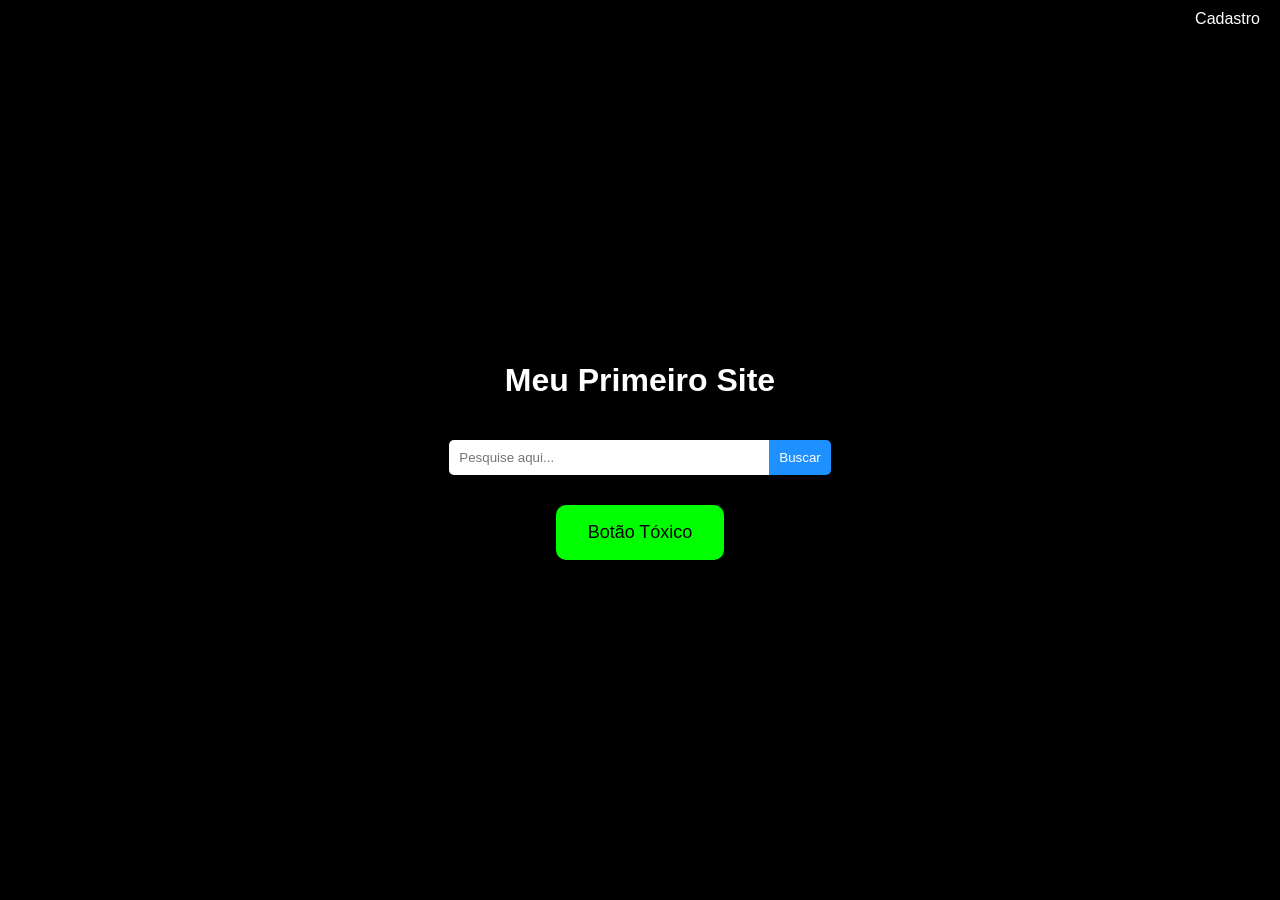
<file: css/index.html>
<!DOCTYPE html>
<html>
<head>
    <meta charset="UTF-8">
    <meta name="viewport" content="width=device-width, initial-scale=1.0">
    <title>Barra de Pesquisa</title>
    <style>
        body {
            background-color: black;
            color: white;
            margin: 0;
            font-family: Arial, sans-serif;
            height: 100vh;
            display: flex;
            justify-content: center;
            align-items: center;
            position: relative;
        }
        .search-container {
            display: flex;
            flex-direction: column;
            align-items: center;
        }
        .search-bar-container {
            display: flex;
            align-items: center;
            margin-top: 20px;
        }
        .search-bar {
            padding: 10px;
            width: 300px;
            border-radius: 5px 0 0 5px;
            border: none;
            outline: none;
        }
        .search-button {
            padding: 10px;
            background-color: #1e90ff;
            border: none;
            border-radius: 0 5px 5px 0;
            color: white;
            cursor: pointer;
        }
        .search-button:hover {
            background-color: #0073e6;
        }
        .signup {
            position: absolute;
            top: 10px;
            right: 20px;
            color: white;
            text-decoration: none;
        }
        .signup:hover {
            text-decoration: underline;
        }
        .toxic-button {
            margin-top: 30px;
            padding: 15px 30px;
            background-color: #00FF00;
            color: black;
            border: 2px solid #00FF00;
            border-radius: 10px;
            font-size: 18px;
            cursor: pointer;
            text-shadow: 0 0 5px #00FF00, 0 0 10px #00FF00;
            animation: flicker 1.5s infinite alternate;
        }

        .toxic-button:hover {
            background-color: black;
            color: #00FF00;
        }

        @keyframes flicker {
            0% { opacity: 1; }
            50% { opacity: 0.4; }
            100% { opacity: 1; }
        }
    </style>
</head>
<body>
    <a href="#" class="signup">Cadastro</a>
    <div class="search-container">
        <h1>Meu Primeiro Site</h1>
        <div class="search-bar-container">
            <input type="text" class="search-bar" placeholder="Pesquise aqui...">
            <button class="search-button">Buscar</button>
        </div>
        <button class="toxic-button">Botão Tóxico</button>
    </div>
</body>
</html>
</file>
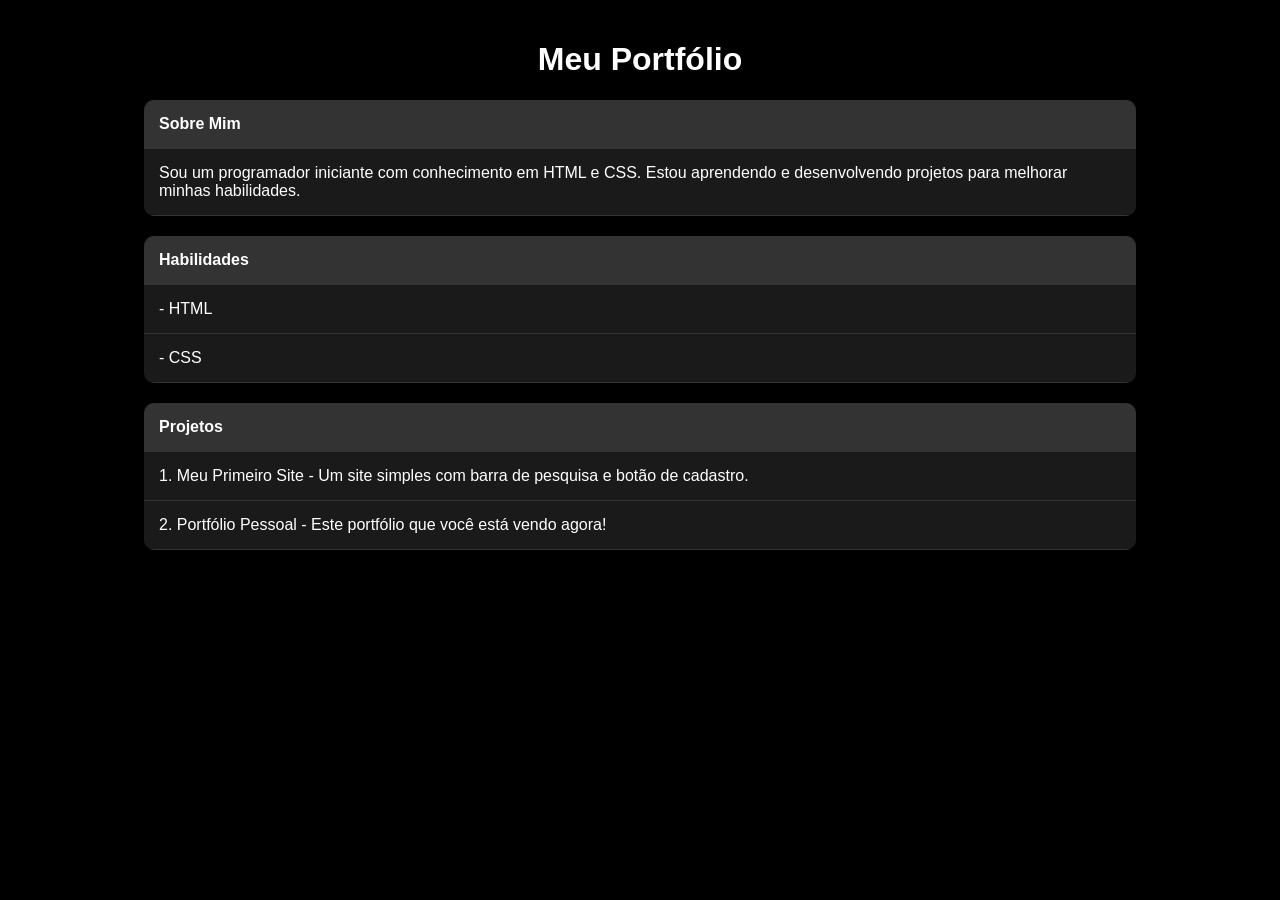
<file: Portifólio.html/index.html>
<!DOCTYPE html>
<html>
<head>
    <meta charset="UTF-8">
    <meta name="viewport" content="width=device-width, initial-scale=1.0">
    <title>Portfólio</title>
    <style>
        body {
            background-color: black;
            color: white;
            font-family: Arial, sans-serif;
            margin: 0;
            padding: 20px;
        }
        h1 {
            text-align: center;
        }
        table {
            width: 80%;
            margin: 20px auto;
            border-collapse: collapse;
            background-color: #1a1a1a;
            border-radius: 10px;
            overflow: hidden;
        }
        th, td {
            padding: 15px;
            border-bottom: 1px solid #333;
            text-align: left;
        }
        th {
            background-color: #333;
        }
        tr:hover {
            background-color: #2a2a2a;
        }
    </style>
</head>
<body>
    <h1>Meu Portfólio</h1>

    <table>
        <tr>
            <th>Sobre Mim</th>
        </tr>
        <tr>
            <td>Sou um programador iniciante com conhecimento em HTML e CSS. Estou aprendendo e desenvolvendo projetos para melhorar minhas habilidades.</td>
        </tr>
    </table>

    <table>
        <tr>
            <th>Habilidades</th>
        </tr>
        <tr>
            <td>- HTML</td>
        </tr>
        <tr>
            <td>- CSS</td>
        </tr>
    </table>

    <table>
        <tr>
            <th>Projetos</th>
        </tr>
        <tr>
            <td>1. Meu Primeiro Site - Um site simples com barra de pesquisa e botão de cadastro.</td>
        </tr>
        <tr>
            <td>2. Portfólio Pessoal - Este portfólio que você está vendo agora!</td>
        </tr>
    </table>

</body>
</html>
</file>
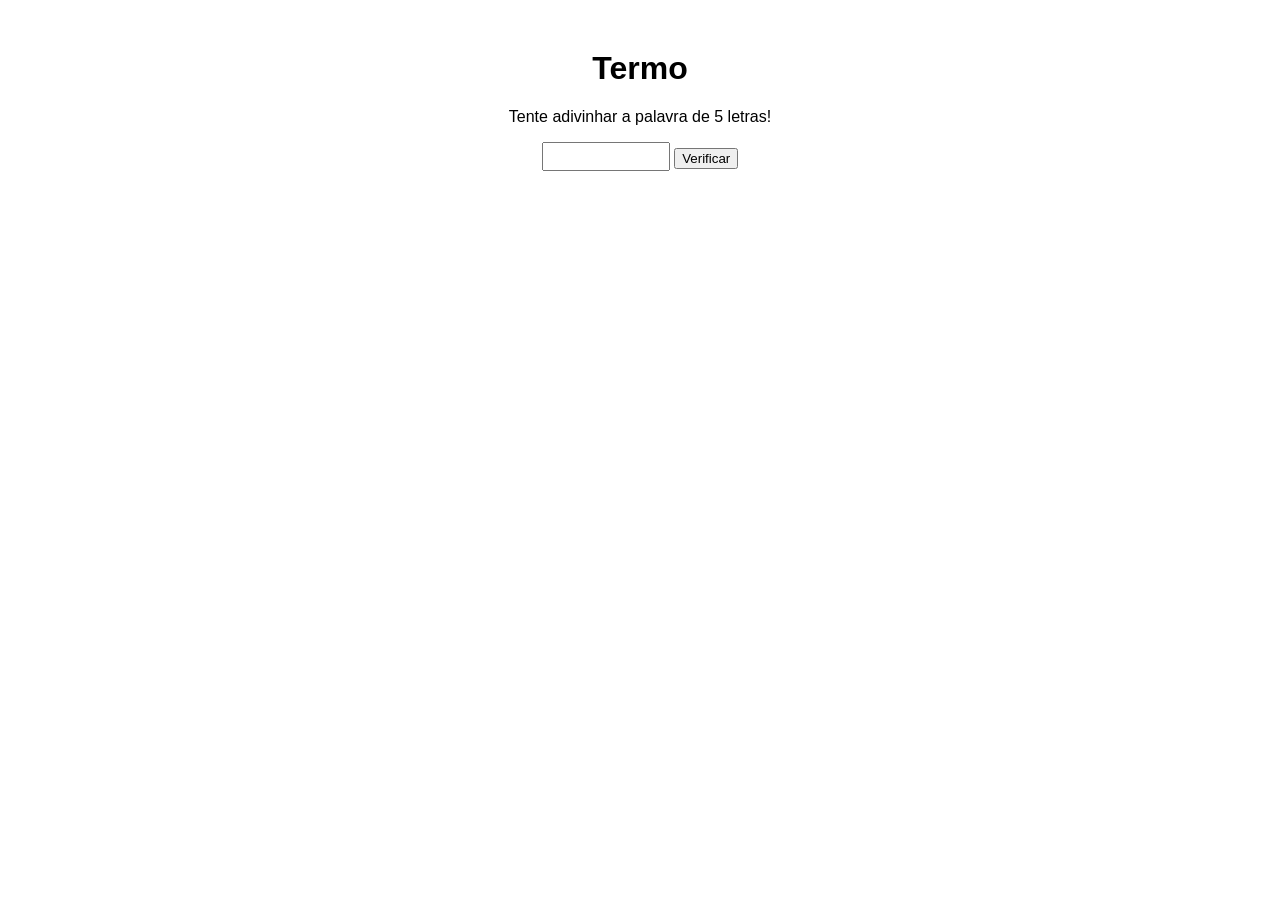
<file: site/termo/index.html>
<!DOCTYPE html>
<html lang="pt-BR">
<head>
  <meta charset="UTF-8">
  <title>Mini Termo</title>
  <style>
    body {
      font-family: sans-serif;
      text-align: center;
      margin-top: 50px;
    }

    input {
      font-size: 20px;
      text-transform: uppercase;
      width: 120px;
      text-align: center;
    }

    .resultado {
      margin-top: 20px;
      font-size: 24px;
    }

    .letra {
      display: inline-block;
      width: 40px;
      height: 40px;
      line-height: 40px;
      margin: 2px;
      font-weight: bold;
      color: white;
    }

    .correto { background-color: green; }
    .existe { background-color: orange; }
    .errado { background-color: gray; }
  </style>
</head>
<body>
  <h1>Termo</h1>
  <p>Tente adivinhar a palavra de 5 letras!</p>
  <input type="text" id="tentativa" maxlength="5">
  <button onclick="verificar()">Verificar</button>

  <div class="resultado" id="resultado"></div>

  <script>
    const palavraSecreta = "LIVRO"; 
    
    function verificar() {
      const entrada = document.getElementById("tentativa").value.toUpperCase();
      const resultado = document.getElementById("resultado");
      resultado.innerHTML = "";

      if (entrada.length !== 5) {
        resultado.textContent = "Digite exatamente 5 letras!";
        return;
      }

      for (let i = 0; i < 5; i++) {
        const letra = entrada[i];
        const span = document.createElement("span");
        span.classList.add("letra");

        if (letra === palavraSecreta[i]) {
          span.classList.add("correto");
        } else if (palavraSecreta.includes(letra)) {
          span.classList.add("existe");
        } else {
          span.classList.add("errado");
        }

        span.textContent = letra;
        resultado.appendChild(span);
      }

      if (entrada === palavraSecreta) {
        setTimeout(() => alert("Você acertou!"), 100);
      }
    }
  </script>
</body>
</html>
</file>
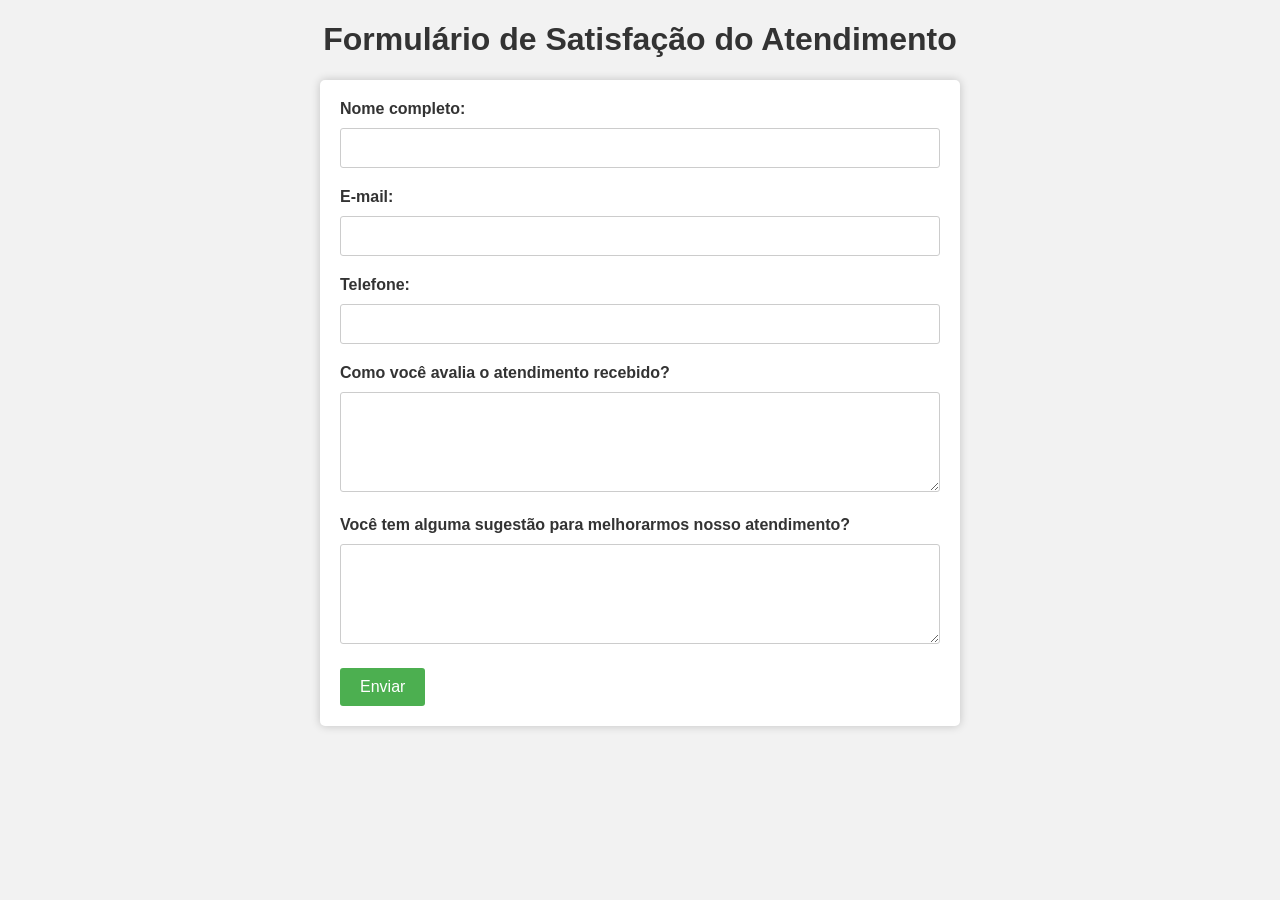
<file: atividade.html>
<!DOCTYPE html>
<html>
<head>
	<title>Formulário de Satisfação do Atendimento</title>
	<style>
		body {
			background-color: #f2f2f2;
			font-family: Arial, sans-serif;
		}

		h1 {
			color: #333;
			text-align: center;
		}

		form {
			background-color: #fff;
			max-width: 600px;
			margin: 0 auto;
			padding: 20px;
			border-radius: 5px;
			box-shadow: 0px 0px 10px rgba(0,0,0,0.2);
		}

		label {
			display: block;
			margin-bottom: 10px;
			color: #333;
			font-weight: bold;
		}

		input[type=text], textarea {
			width: 100%;
			padding: 10px;
			border: 1px solid #ccc;
			border-radius: 3px;
			box-sizing: border-box;
			margin-bottom: 20px;
			font-size: 16px;
		}

		textarea {
			height: 100px;
		}

		input[type=submit] {
			background-color: #4CAF50;
			color: #fff;
			border: none;
			padding: 10px 20px;
			border-radius: 3px;
			cursor: pointer;
			font-size: 16px;
		}

		input[type=submit]:hover {
			background-color: #45a049;
		}
	</style>
</head>
<body>
	<h1>Formulário de Satisfação do Atendimento</h1>
	<form>
		<label for="nome">Nome completo:</label>
		<input type="text" id="nome" name="nome" required>

		<label for="email">E-mail:</label>
		<input type="text" id="email" name="email" required>

		<label for="telefone">Telefone:</label>
		<input type="text" id="telefone" name="telefone" required>

		<label for="avaliacao">Como você avalia o atendimento recebido?</label>
		<textarea id="avaliacao" name="avaliacao" required></textarea>

		<label for="sugestoes">Você tem alguma sugestão para melhorarmos nosso atendimento?</label>
		<textarea id="sugestoes" name="sugestoes"></textarea>

		<input type="submit" value="Enviar">
	</form>
</body>
</html>
</file>
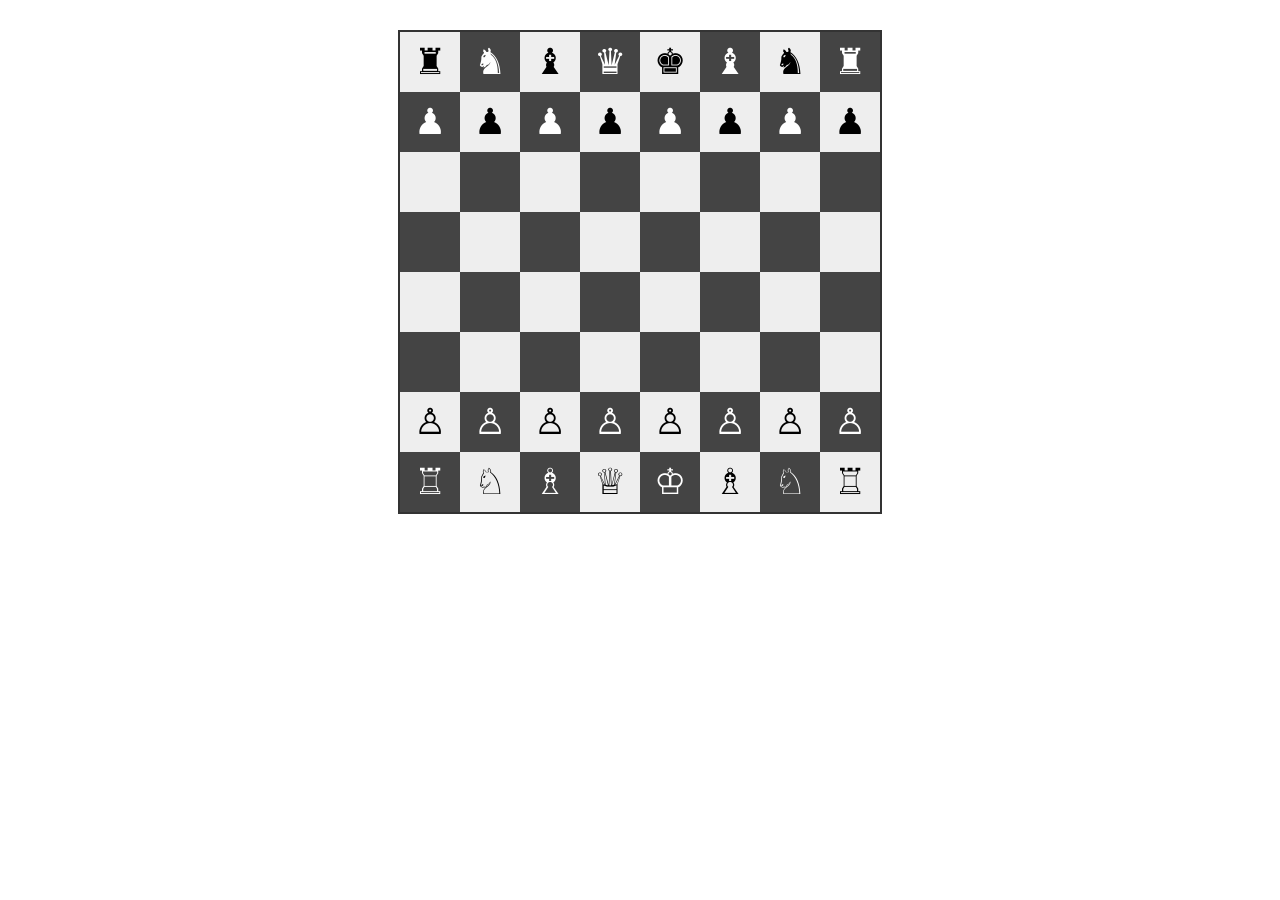
<file: jogo de xadrez/jogo.html>
<!DOCTYPE html>
<html lang="en">
<head>
  <meta charset="UTF-8" />
  <meta name="viewport" content="width=device-width, initial-scale=1.0" />
  <title>Chess Game</title>
  <style>
    body {
      display: flex;
      justify-content: center;
      margin-top: 30px;
      font-family: sans-serif;
    }

    .board {
      display: grid;
      grid-template-columns: repeat(8, 60px);
      grid-template-rows: repeat(8, 60px);
      border: 2px solid #333;
    }

    .cell {
      width: 60px;
      height: 60px;
      display: flex;
      align-items: center;
      justify-content: center;
      font-size: 36px;
      cursor: pointer;
      user-select: none;
    }

    .white {
      background-color: #eee;
    }

    .black {
      background-color: #444;
      color: white;
    }

    .selected {
      outline: 3px solid red;
    }
  </style>
</head>
<body>
  <div class="board" id="board"></div>

  <script>
    const pieces = {
      r: '♜', n: '♞', b: '♝', q: '♛', k: '♚', p: '♟',
      R: '♖', N: '♘', B: '♗', Q: '♕', K: '♔', P: '♙'
    };

    const initialPosition = [
      ['r','n','b','q','k','b','n','r'],
      ['p','p','p','p','p','p','p','p'],
      ['','','','','','','',''],
      ['','','','','','','',''],
      ['','','','','','','',''],
      ['','','','','','','',''],
      ['P','P','P','P','P','P','P','P'],
      ['R','N','B','Q','K','B','N','R']
    ];

    const board = document.getElementById('board');
    let selected = null;

    function createBoard() {
      board.innerHTML = '';
      for (let row = 0; row < 8; row++) {
        for (let col = 0; col < 8; col++) {
          const cell = document.createElement('div');
          cell.className = 'cell ' + ((row + col) % 2 === 0 ? 'white' : 'black');
          cell.dataset.row = row;
          cell.dataset.col = col;
          const piece = initialPosition[row][col];
          if (piece) {
            cell.textContent = pieces[piece];
          }
          cell.addEventListener('click', handleClick);
          board.appendChild(cell);
        }
      }
    }

    function handleClick(e) {
      const cell = e.currentTarget;
      const row = cell.dataset.row;
      const col = cell.dataset.col;

      if (selected) {
        const fromRow = selected.dataset.row;
        const fromCol = selected.dataset.col;
        const piece = initialPosition[fromRow][fromCol];

        initialPosition[fromRow][fromCol] = '';
        initialPosition[row][col] = piece;
        selected.classList.remove('selected');
        selected = null;
        createBoard();
      } else if (cell.textContent) {
        selected = cell;
        cell.classList.add('selected');
      }
    }

    createBoard();
  </script>
</body>
</html>
</file>
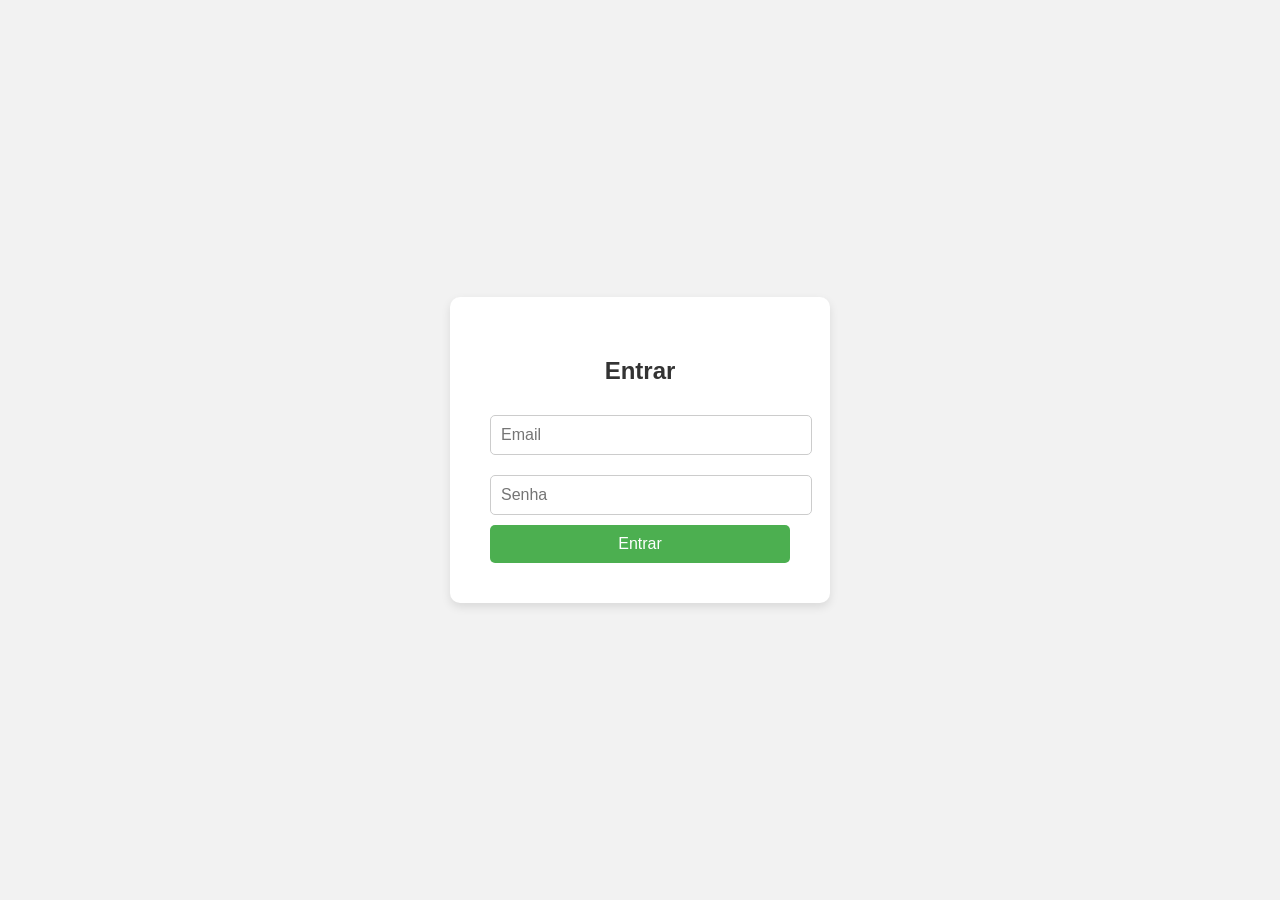
<file: att/fase1/login.html>
<!DOCTYPE html>
<html lang="pt-br">
<head>
  <meta charset="UTF-8" />
  <meta name="viewport" content="width=device-width, initial-scale=1.0"/>
  <title>Login</title>
  <style>
    body {
      margin: 0;
      padding: 0;
      font-family: Arial, sans-serif;
      background-color: #f2f2f2;
      height: 100vh;
      display: flex;
      justify-content: center;
      align-items: center;
    }

    .login-box {
      background-color: white;
      padding: 40px;
      border-radius: 10px;
      box-shadow: 0 4px 10px rgba(0,0,0,0.1);
      width: 300px;
      text-align: center;
    }

    .login-box h2 {
      margin-bottom: 20px;
      color: #333;
    }

    .login-box input {
      width: 100%;
      padding: 10px;
      margin: 10px 0;
      border: 1px solid #ccc;
      border-radius: 5px;
      font-size: 16px;
    }

    .login-box button {
      width: 100%;
      padding: 10px;
      background-color: #4CAF50;
      color: white;
      border: none;
      border-radius: 5px;
      font-size: 16px;
      cursor: pointer;
    }

    .login-box button:hover {
      background-color: #45a049;
    }
  </style>
</head>
<body>

  <div class="login-box">
    <h2>Entrar</h2>
    <form>
      <input type="email" placeholder="Email" required>
      <input type="password" placeholder="Senha" required>
      <button type="submit">Entrar</button>
    </form>
  </div>

</body>
</html>
</file>
